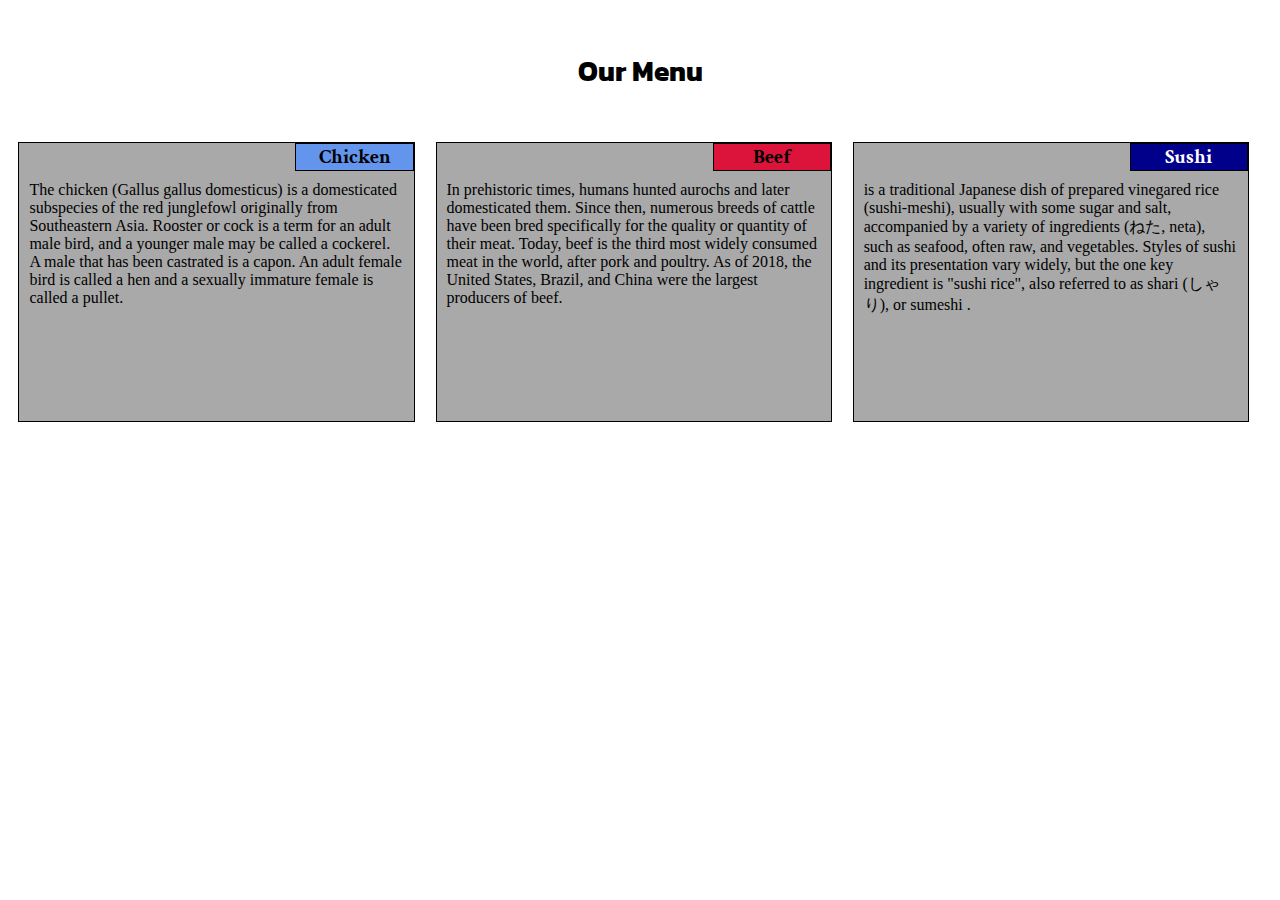
<file: module2-solution/index.html>
<!DOCTYPE html>
<html lang="en">
<head>
	<meta charset="UTF-8">
	<meta name="viewport" content="width=device-width, initial-scale=1.0">
	<title>Assignment solution for module 2</title>
	<link rel="stylesheet" href="../CSS/stylesheet.css">
</head>
<body>
	<section>
		<header >Our Menu</header>
		<div class="row">
			<div class="col-lg-4 col-md-6 col-sm-12">
				<div class="box">
					<div class="header1">Chicken</div>
					<div class="text">The chicken (Gallus gallus domesticus) is a domesticated subspecies of the red junglefowl originally from Southeastern Asia. Rooster or cock is a term for an adult male bird, and a younger male may be called a cockerel. A male that has been castrated is a capon. An adult female bird is called a hen and a sexually immature female is called a pullet.</div>
				</div>
			</div>

			<div class="col-lg-4 col-md-6 col-sm-12">
				<div class="box">
				<div class="header2">Beef</div>
				<div class="text">In prehistoric times, humans hunted aurochs and later domesticated them. Since then, numerous breeds of cattle have been bred specifically for the quality or quantity of their meat. Today, beef is the third most widely consumed meat in the world, after pork and poultry. As of 2018, the United States, Brazil, and China were the largest producers of beef.</div>
				</div>
			</div>

			<div class="col-lg-4 col-md-12 col-sm-12">
				<div class="box">
				<div class="header3">Sushi</div>
				<div class="text">is a traditional Japanese dish of prepared vinegared rice (sushi-meshi), usually with some sugar and salt, accompanied by a variety of ingredients (ねた, neta), such as seafood, often raw, and vegetables. Styles of sushi and its presentation vary widely, but the one key ingredient is "sushi rice", also referred to as shari (しゃり), or sumeshi .</div>
				</div>
			</div>
		</div>

	</section>
</body>
</html>
</file>
<file: CSS/stylesheet.css>
@import url('https://fonts.googleapis.com/css2?family=Crimson+Text&display=swap');
@import url('https://fonts.googleapis.com/css2?family=Crimson+Text&family=Kanit:wght@800&display=swap');

@font-face {
font-family: "CrimsonText-BoldItalic";
src: url("CrimsonText-BoldItalic.ttf");
}

@font-face {
font-family: "Kanit-Black";
src: url("Kanit-Black.ttf");
}

@media (min-width: 992px){
	.col-lg-4 {
		float: left;
		width: 33%;
	}
	.box {
		height: 280px;
	}
}

@media (max-width: 991px) and (min-width: 768px){
	.col-md-6 {
		float: left;
		width: 50%;
	}
	.col-md-12{
		float: left;
		width: 100%;
	}
	.col-md-12 > .box {
		width: auto;
		margin-left: 10px;
		margin-right:10px;
	}
	.col-md-6 > .box {
		height: 230px;
	}
}

@media (max-width: 767px){
	.col-sm-12 {
		float: left;
		width: 100%;
	}
	html, body {min-width: 300px;}
}

* {
	box-sizing: border-box;
}

header {
	text-align: center;
	font-size: 175%;
	font-weight: bolder;
	font-family: 'Kanit', sans-serif;
	margin: 50px 0px 50px 0px;
}

.box {
	width: 95%;
	border: 1px solid black;
	background-color: #A9A9A9;
	margin-bottom: 20px;
	margin-left: auto;
	margin-right: auto;
}

.header1 , .header2, .header3 {
	position: relative;
	width: 30%;
	float: right;
	text-align: center;
	border: 1px solid black;
	font-size: 125%;
	font-weight: bold;
	font-family: 'Crimson Text', serif;
}

.header1 {
	background-color: #6495ED;
}

.header2 {
	background-color: #DC143C;
}

.header3 {
	background-color: #00008B;
	color:#FFFFFF;
}

.text {
	clear:right;
	padding: 10px 10px 10px 10px; 
}
</file>
